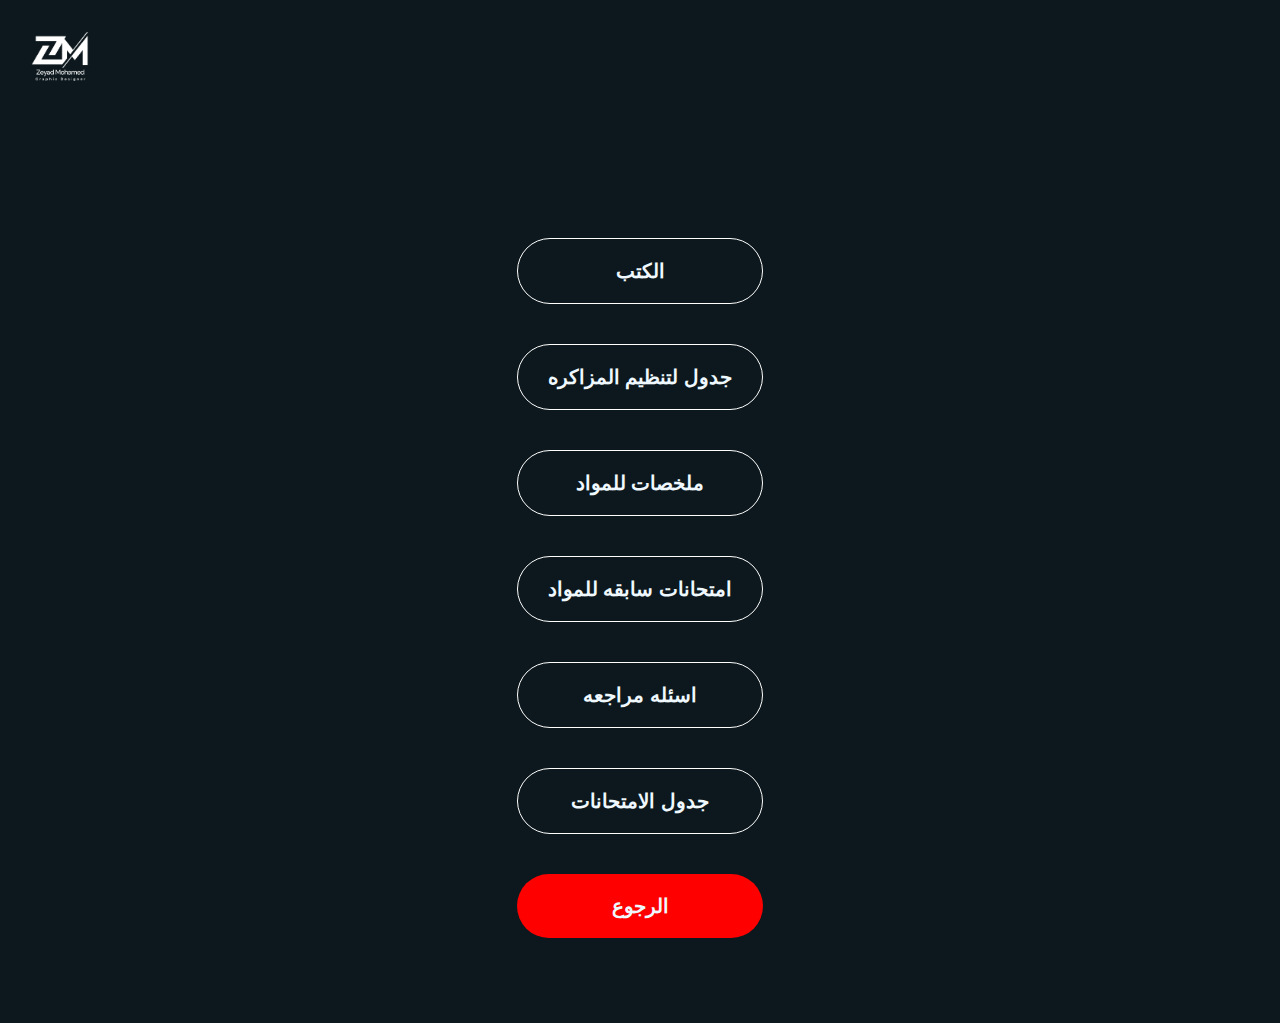
<file: Home.html>
<!DOCTYPE html>
<html lang="en">
<head>
    <meta charset="UTF-8">
    <meta name="viewport" content="width=device-width, initial-scale=1.0">
    <title>الحتويات</title>
    <link rel="stylesheet" href="designHome.css">
</head>
<body>
    <div class="logo">
        <a href="https://www.facebook.com/share/1BoRVLG28u/"><img src="itled-2.png"></a>
    </div>
    <div class="content">
        <div class="container1">
            <div class="button-groub">
                <a href="New_folder_books/bookx.html" class="animation-home2">الكتب</a>
                <a href="New_folder_taskx/addtask.html" class="animation-home3">جدول لتنظيم المزاكره</a>
                <a href="New folder_molaghes/Molakhes.html" class="animation-home4">ملخصات للمواد</a>
                <a href="New_folder_exam/exam.html" class="animation-home5">امتحانات سابقه للمواد</a>
                <a href="New_folder_ask/ask.html" class="animation-home6">اسئله مراجعه</a>
                <a href="امتحان.pdf" class="animation-home7">جدول الامتحانات</a>
                <a href="index.html" class="return">الرجوع</a>
            </div>
        </div>
    </div>
</body>
</html>
</file>
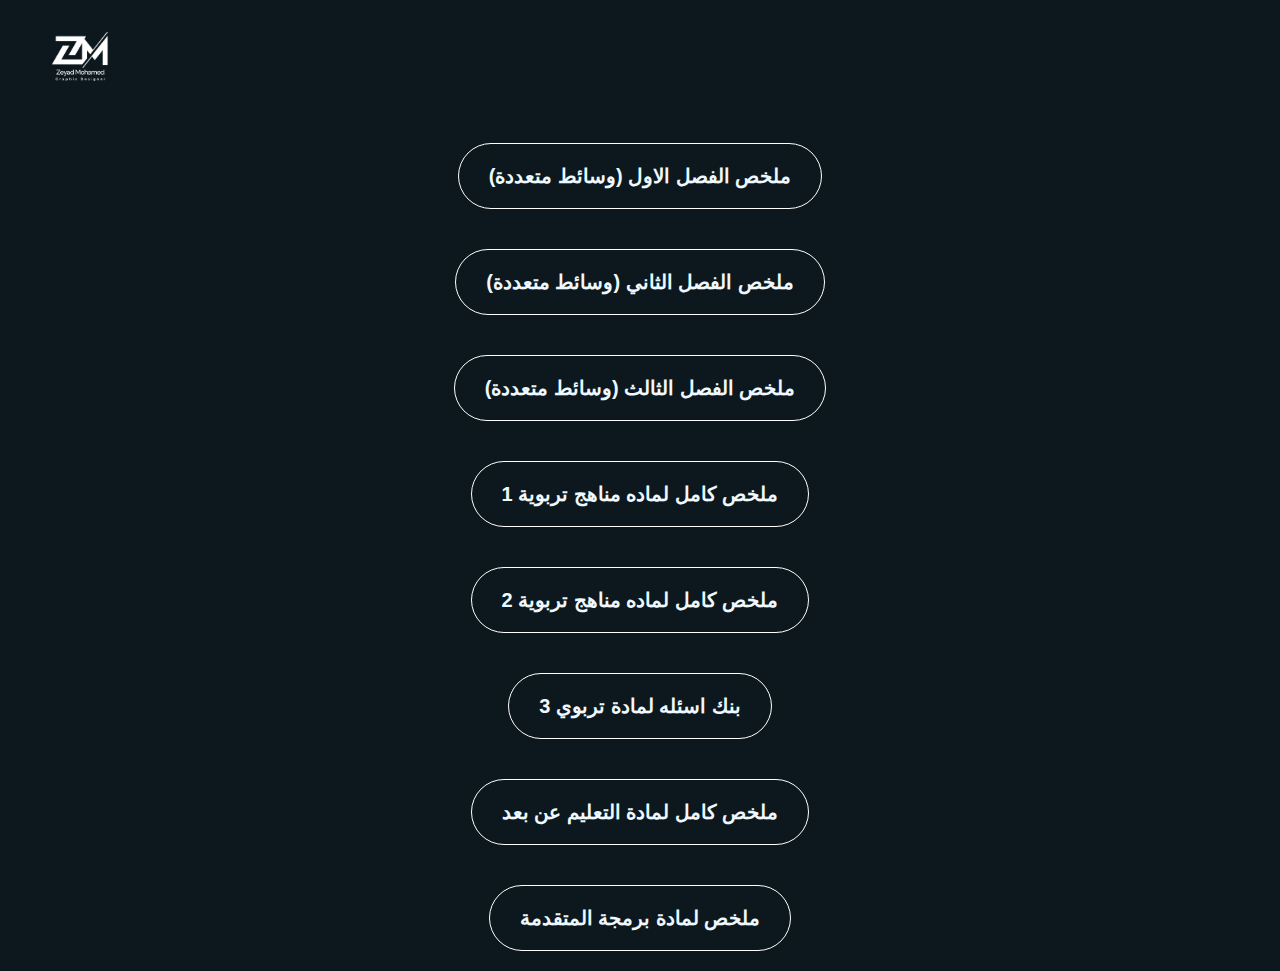
<file: New folder_molaghes/Molakhes.html>
<!DOCTYPE html>
<html lang="en">
<head>
    <meta charset="UTF-8">
    <meta name="viewport" content="width=device-width, initial-scale=1.0">
    <title>Document</title>
    <style>
        * {
            padding: 0;
            margin: 0;
            box-sizing: border-box;
        }
        body {
            background-color: #0c181d;
            margin: 0 20px;
        }
        .text_one {
            display: flex;
            justify-content: center;
            align-items: center;
            flex-direction: column;
            color: aliceblue;
        }
        .text_one p {
            color: aliceblue;
            font-family: 'Gill Sans', 'Gill Sans MT', Calibri, 'Trebuchet MS', sans-serif;
            font-family: 'Gill Sans', 'Gill Sans MT', Calibri, 'Trebuchet MS', sans-serif;
            font-size: 20px;
            font-weight: 900;
        }
        #button-groub a {
            margin: 20px 0;
            text-decoration: none;
            text-align: center;
            color: aliceblue;
            border: 1px solid #fff;
            padding: 20px 30px;
            border-radius: 35px;
            font-size: 20px;
            transition: 0.2s;
            font-weight: 900;
            font-family: 'Gill Sans', 'Gill Sans MT', Calibri, 'Trebuchet MS', sans-serif;
        }
        #button-groub a:hover {
            background-color: rgb(255, 255, 255);
            color: #001020;
            transform: scale(1.1);
        }
        .logo{
    margin: 15px;
}
.logo a img{
 width: 90px;
}
    </style>
</head>
<body>
     <div class="logo">
        <a href="https://www.facebook.com/share/1MPKHi6iq8/"><img src="itled-2.png"></a>
    </div>
    <div class="text_one" id="button-groub">
        <a href="https://drive.google.com/file/d/1LmJLEyw-7be6RxxASJrCN1neG049h0Ku/view?usp=sharing" class="animation-home1">ملخص الفصل الاول (وسائط متعددة)</a>
        <a href="https://drive.google.com/file/d/172sAT_K7lqKGkohgJW9E8ekVI-6Yh9h7/view?usp=sharing" class="animation-home1">ملخص الفصل الثاني (وسائط متعددة)</a>
        <a href="https://drive.google.com/file/d/1yKGYyNu7sPprJ6siSNokWRh0o6IWzklY/view?usp=sharing" class="animation-home1">ملخص الفصل الثالث (وسائط متعددة)</a>
        <a href="https://drive.google.com/file/d/1Pxn-qeRlGuBDwUnS1wDimGMJisgeemp8/view?usp=sharing" class="animation-home1">ملخص كامل لماده مناهج تربوية 1</a>
        <a href="https://drive.google.com/file/d/1zzPnSl8iHs_TQhaSCBEMU720RHuNomsM/view?usp=sharing" class="animation-home1">ملخص كامل لماده مناهج تربوية 2</a>
        <a href="https://drive.google.com/file/d/1RbmQC8LDxq0dkf_c7pwLM4szBsMl5nuH/view?usp=sharing" class="animation-home1">بنك اسئله لمادة تربوي 3</a>
        <a href="https://drive.google.com/file/d/14LDUZ_yU7NsCIGG942WCmrirRw-OfJZx/view?usp=sharing" class="animation-home1">ملخص كامل لمادة التعليم عن بعد</a>
        <a href="https://drive.google.com/file/d/1mXY3_vHe24bmFiArYXK_XfwsmD1NoKnc/view?usp=sharing" class="animation-home1">ملخص لمادة برمجة المتقدمة</a>
    </div>
</body>

</html>
</file>
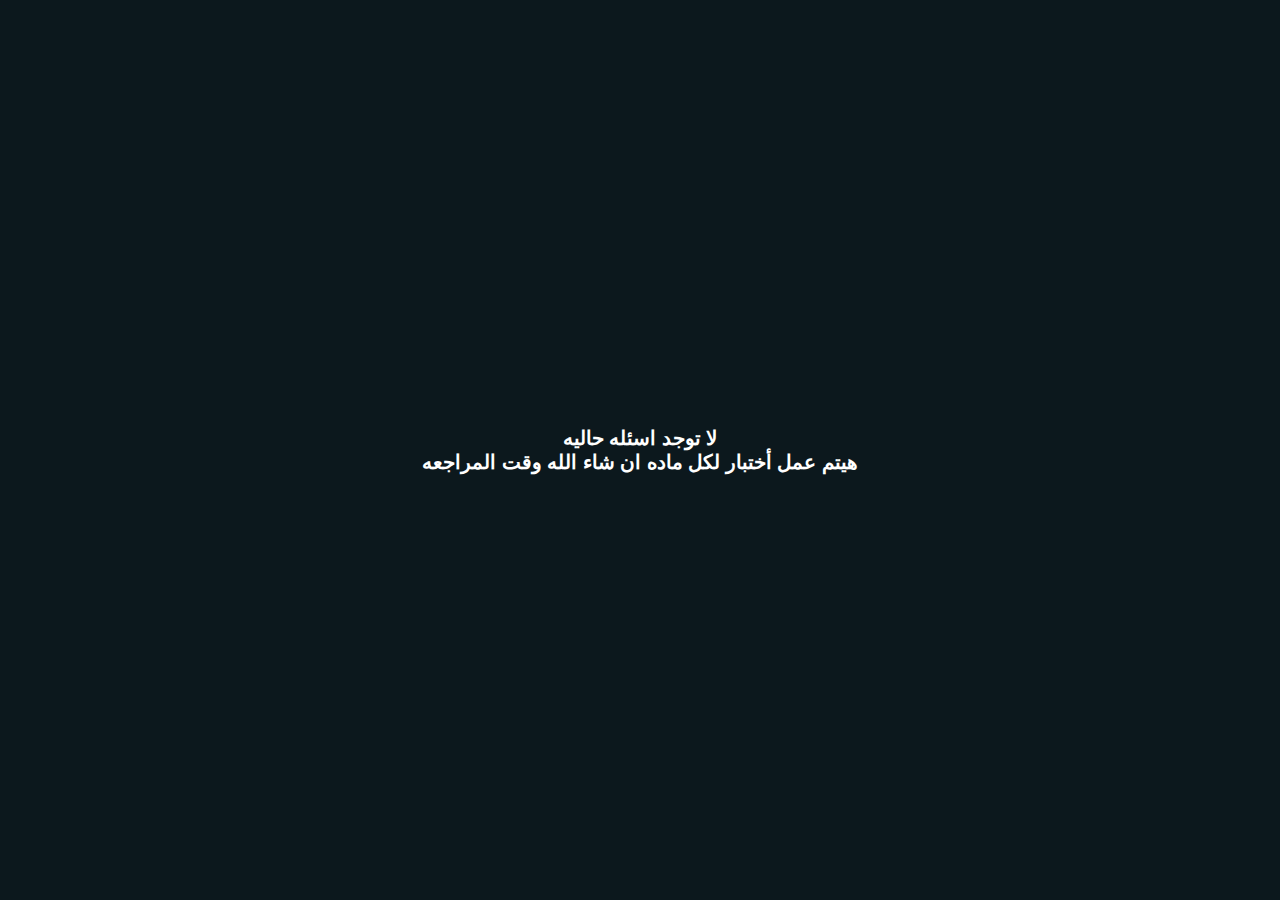
<file: New_folder_ask/ask.html>
<!DOCTYPE html>
<html lang="en">

<head>
    <meta charset="UTF-8">
    <meta name="viewport" content="width=device-width, initial-scale=1.0">
    <title>اسئله</title>
    <style>
        * {
            padding: 0;
            margin: 0;
            box-sizing: border-box;
        }

        .logo {
            margin: 15px;
        }

        .logo a img {
            width: 90px;
        }

        body {
            background-color: #0c181d;
            display: flex;
            justify-content: center;
            align-items: center;
            height: 100vh;
            padding: 10px;
        }

        p {
            color: rgb(255, 255, 255);
            font-family: 'Gill Sans', 'Gill Sans MT', Calibri, 'Trebuchet MS', sans-serif;
            font-size: 20px;
            font-weight: 900;
            text-align: center;
        }
    </style>
</head>

<body>
 
    <div class="container_ask">
        <p>لا توجد اسئله حاليه</p>
        <p>هيتم عمل أختبار لكل ماده ان شاء الله وقت المراجعه</p>
    </div>

</body>

</html>
</file>
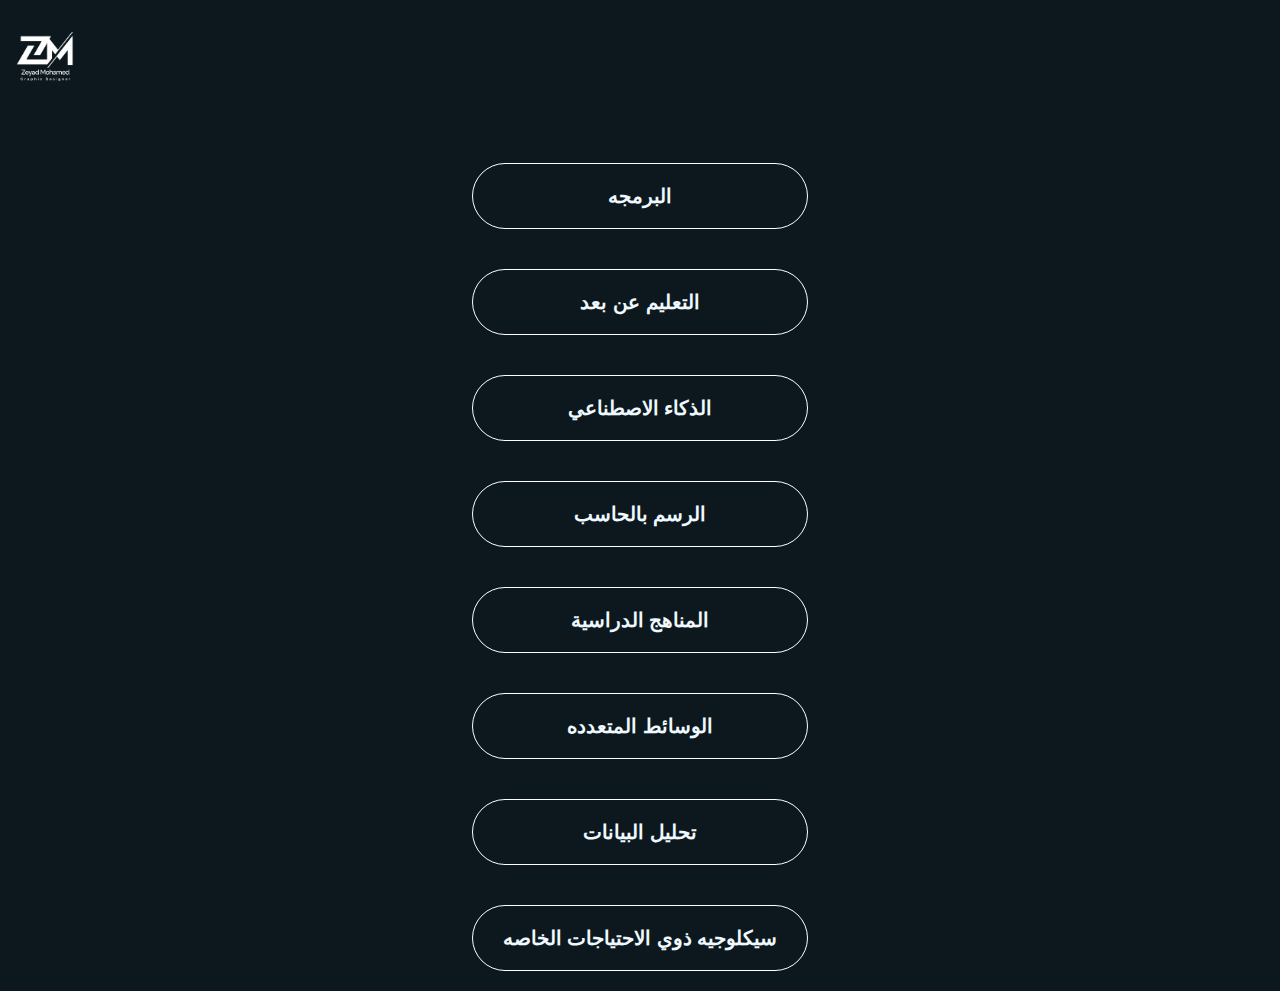
<file: New_folder_books/bookx.html>
<!DOCTYPE html>
<html lang="en">

<head>
    <meta charset="UTF-8">
    <meta name="viewport" content="width=device-width, initial-scale=1.0">
    <title>الكتب</title>
    <style>
        * {
            padding: 0;
            margin: 0;
            box-sizing: border-box;
        }

        .heading {
            background-color: #060d15;
            width: 100%;
            color: #fff;
            padding: 20px;
            text-align: right;
            font-family: 'Gill Sans', 'Gill Sans MT', Calibri, 'Trebuchet MS', sans-serif;
        }

        /*  */

        .logo {
            margin: 15px;
            width: 100%;
        }

        .logo a img {
            width: 90px;
            
        }

        body {
            display: flex;
            flex-direction: column;
            justify-content: center;
            align-items: center;
            min-height: 100vh;
            background-color: #0c181d;
        }

        .contanier_books {
            margin-top: 20px;
            display: inline-flex;
            flex-direction: column;
            text-align: center;
        }

        .contanier_books a {
            margin: 20px 0;
            text-decoration: none;
            text-align: center;
            color: aliceblue;
            /* background-color: rgb(0, 0, 255); */
            border: 1px solid #fff;
            padding: 20px 30px;
            border-radius: 35px;
            font-size: 20px;
            transition: 0.2s;
            font-weight: 900;
            font-family: 'Gill Sans', 'Gill Sans MT', Calibri, 'Trebuchet MS', sans-serif;
        }



        .contanier_books a:hover {
            background-color: rgb(255, 255, 255);
            color: #001020;
            transform: scale(1.1);
        }
    </style>
</head>

<body>
    <div class="logo">
        <a href="https://www.facebook.com/share/1MPKHi6iq8/"><img src="itled-2.png"></a>
    </div>
    <div class="contanier_books">
        <a href="https://drive.google.com/file/d/1saVb7PaMS76hto0viVFTJ3vfwYWyZ_zY/view?usp=drive_link">البرمجه</a>
        <a href="https://drive.google.com/file/d/1saVb7PaMS76hto0viVFTJ3vfwYWyZ_zY/view?usp=drive_link">التعليم عن
            بعد</a>
        <a href="https://drive.google.com/file/d/1REG2go88nqjjH6mZWJkQk6xDQfyZQpKB/view?usp=drive_link">الذكاء
            الاصطناعي</a>
        <a href="https://drive.google.com/file/d/1Nz-shRa0pe76pmQvBXxy6XOUe7AODDz-/view?usp=drive_link">الرسم
            بالحاسب</a>
        <a href="https://drive.google.com/file/d/1wuVJ5mZuzv_K6OpDpeGIzXLAEF_l-mG8/view?usp=drive_link">المناهج
            الدراسية</a>
        <a href="https://drive.google.com/file/d/19HLLk12C472C7IQh3uRkJi1kzyTKjslk/view?usp=drive_link">الوسائط
            المتعدده</a>
        <a href="https://drive.google.com/file/d/1YBAD-xobysqlguwauLNrhFex7v8wXITk/view?usp=drive_link">تحليل
            البيانات</a>
        <a href="https://drive.google.com/file/d/1ipOVTkuRyuB1dAhoYA2UmAxSCxuzUY2V/view?usp=drive_link">سيكلوجيه ذوي
            الاحتياجات الخاصه</a>
</body>


</html>
</file>
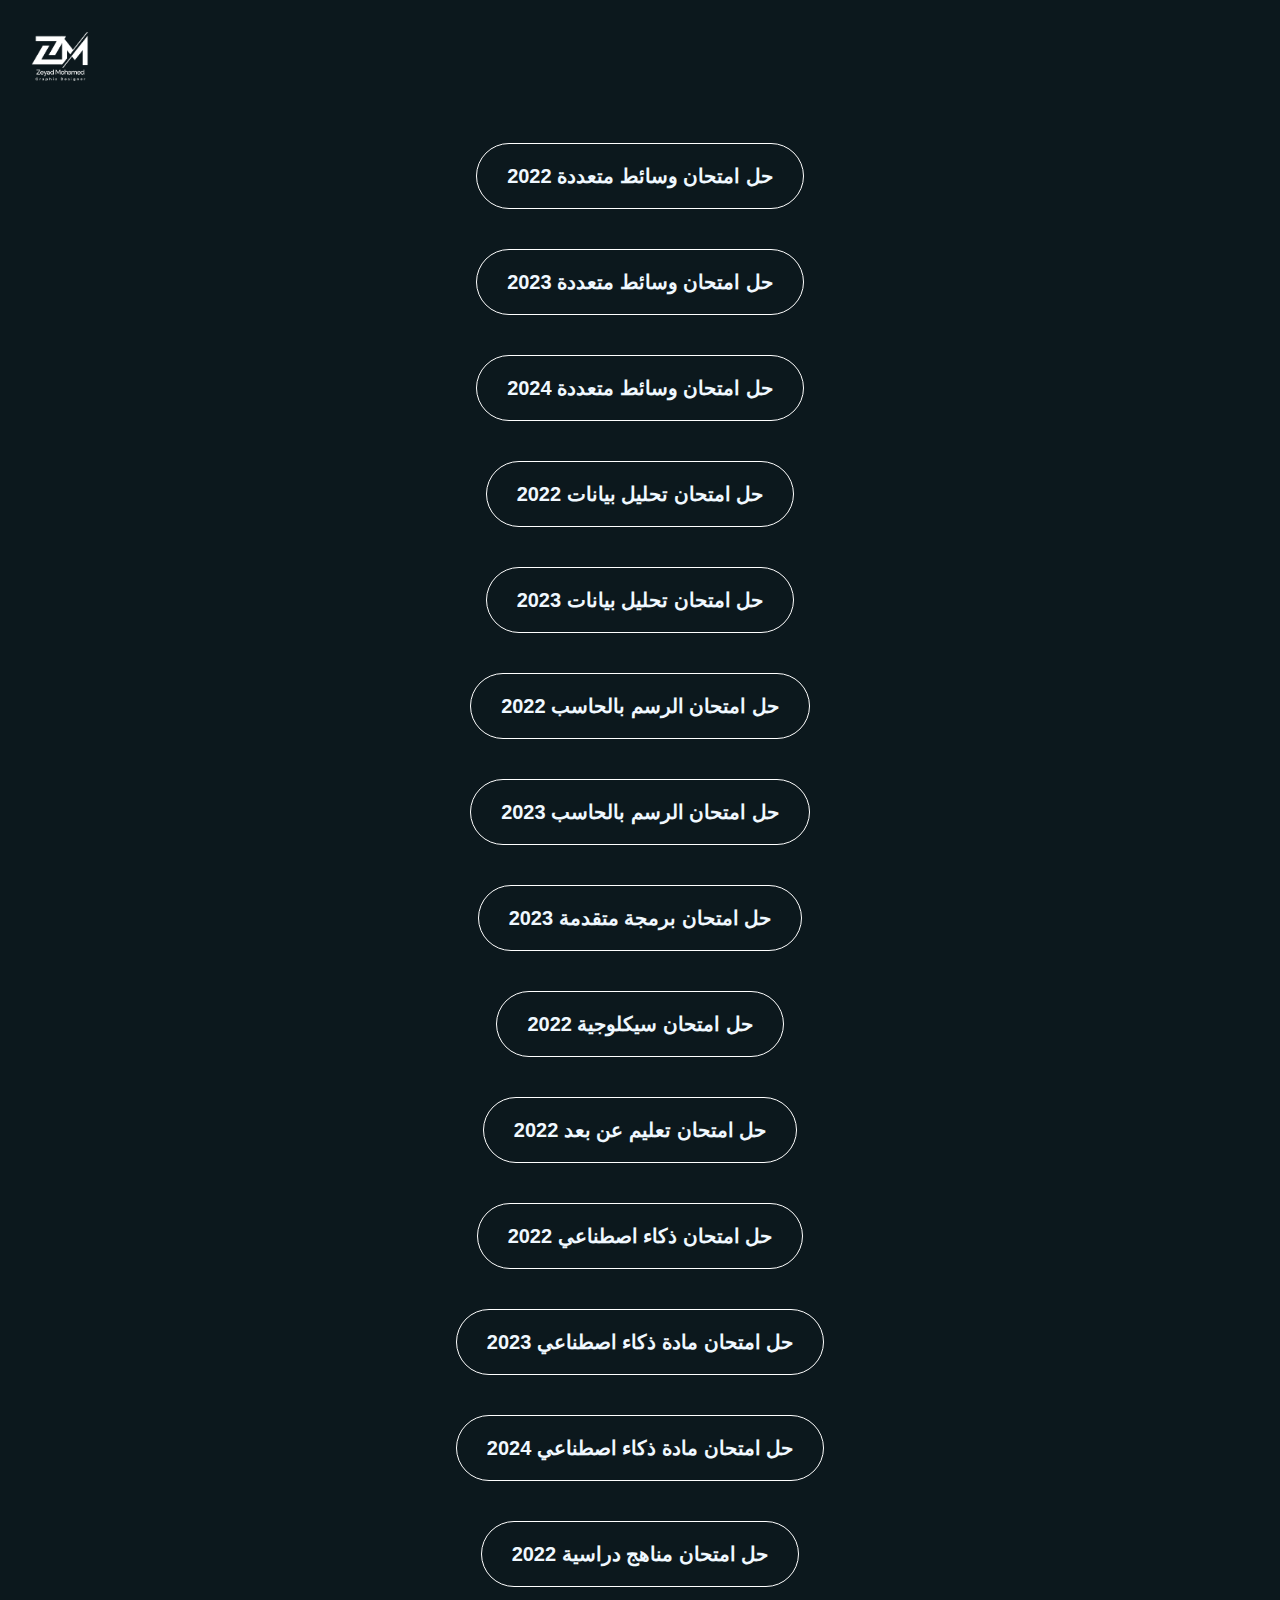
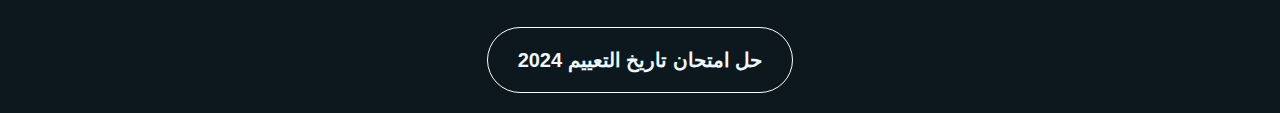
<file: New_folder_exam/exam.html>
<!DOCTYPE html>
<html lang="en">

<head>
    <meta charset="UTF-8">
    <meta name="viewport" content="width=device-width, initial-scale=1.0">
    <title>امتحانات سابقه للمواد</title>
    <style>
        * {
            padding: 0;
            margin: 0;
            box-sizing: border-box;
        }

        body {
            background-color: #0c181d;
            
        }

        .conainer_exam {
            display: flex;
            justify-content: center;
            align-items: center;
            flex-direction: column;
            text-align: center;
        }

        .conainer_exam a {
            margin: 20px 0;
            text-decoration: none;
            text-align: center;
            color: aliceblue;
            border: 1px solid #fff;
            padding: 20px 30px;
            border-radius: 35px;
            font-size: 20px;
            transition: 0.2s;
            font-weight: 900;
            font-family: 'Gill Sans', 'Gill Sans MT', Calibri, 'Trebuchet MS', sans-serif;
        }

        .conainer_exam a:hover {
            background-color: rgb(255, 255, 255);
            color: #001020;
            transform: scale(1.1);
        }

        .logo {
            margin: 15px;
        }

        .logo a img {
            width: 90px;
        }
    </style>
</head>

<body>
    <div class="logo">
        <a href="https://www.facebook.com/share/1MPKHi6iq8/"><img src="itled-2.png"></a>
    </div>
    <div class="conainer_exam">
        <a href="https://drive.google.com/file/d/1L3KOpQvku17fowNQY5BTi355dUQNPGgn/view?usp=drive_link">حل امتحان وسائط
            متعددة 2022</a>
        <a href="https://drive.google.com/file/d/1z2mZUUDfJZhspJNkJ5iBIyDzQr_jjgq7/view?usp=drive_link">حل امتحان وسائط
            متعددة 2023</a>
        <a href="https://drive.google.com/file/d/1cBGMgkueRE5BFZyCdqcM9skls7X9_3V7/view?usp=drive_link">حل امتحان وسائط
            متعددة 2024</a>
        <a href="https://drive.google.com/file/d/1MzwskNnH9vI-y-pNWoSM6npKP_fKsEDB/view?usp=drive_link">حل امتحان تحليل
            بيانات 2022</a>
        <a href="https://drive.google.com/file/d/1zEJER9cCPmVJkCXSP-6D9cy_Kasn-jJF/view?usp=drive_link">حل امتحان تحليل
            بيانات 2023</a>
        <a href="https://drive.google.com/file/d/18FjtHAkFxKifpzxRmG6665u8C86zWmjl/view?usp=drive_link">حل امتحان الرسم
            بالحاسب 2022</a>
        <a href="https://drive.google.com/file/d/1dyaqOh6Yx-ZMcLknZlOOqlJwFKI6daHM/view?usp=drive_link">حل امتحان الرسم
            بالحاسب 2023</a>
        <a href="https://drive.google.com/file/d/1tQix-00Ik6beT5tPAgYJoeiE0LkFmm9G/view?usp=drive_link">حل امتحان برمجة
            متقدمة 2023</a>
        <a href="https://drive.google.com/file/d/10tUQhg58ySiK2u9Bhkm2ULd8gWA0uDR3/view?usp=drive_link">حل امتحان
            سيكلوجية 2022</a>
        <a href="https://drive.google.com/file/d/1qvI0zx2lGiXWt9w3deJWUMiSJtVoXN9d/view?usp=drive_link">حل امتحان تعليم
            عن بعد 2022</a>
        <a href="https://drive.google.com/file/d/12b-RHcQZzfyt0sIoiJfoHxYqi1eTHLGy/view?usp=drive_link">حل امتحان ذكاء
            اصطناعي 2022</a>
        <a href="https://drive.google.com/file/d/1tfABej60vXU8hUAiXWYvqINFVQOV7bfc/view?usp=drive_link">حل امتحان مادة
            ذكاء اصطناعي 2023</a>
        <a href="https://drive.google.com/file/d/1suyVTMA7ulvYdSxdEVyoTe3arjtad-cM/view?usp=drive_link">حل امتحان مادة
            ذكاء اصطناعي 2024</a>
        <a href="https://drive.google.com/file/d/1cBvqVAtbqccMSjHnZhV0HeaZLLiDodhD/view?usp=drive_link">حل امتحان مناهج
            دراسية 2022</a>
        <a href="https://drive.google.com/file/d/1X1UG1k93B4bW41d28tzo_HQ1q7ZF2SKC/view?usp=drive_link">حل امتحان تاريخ
            التعييم 2024</a>
    </div>
</body>


</html>
</file>
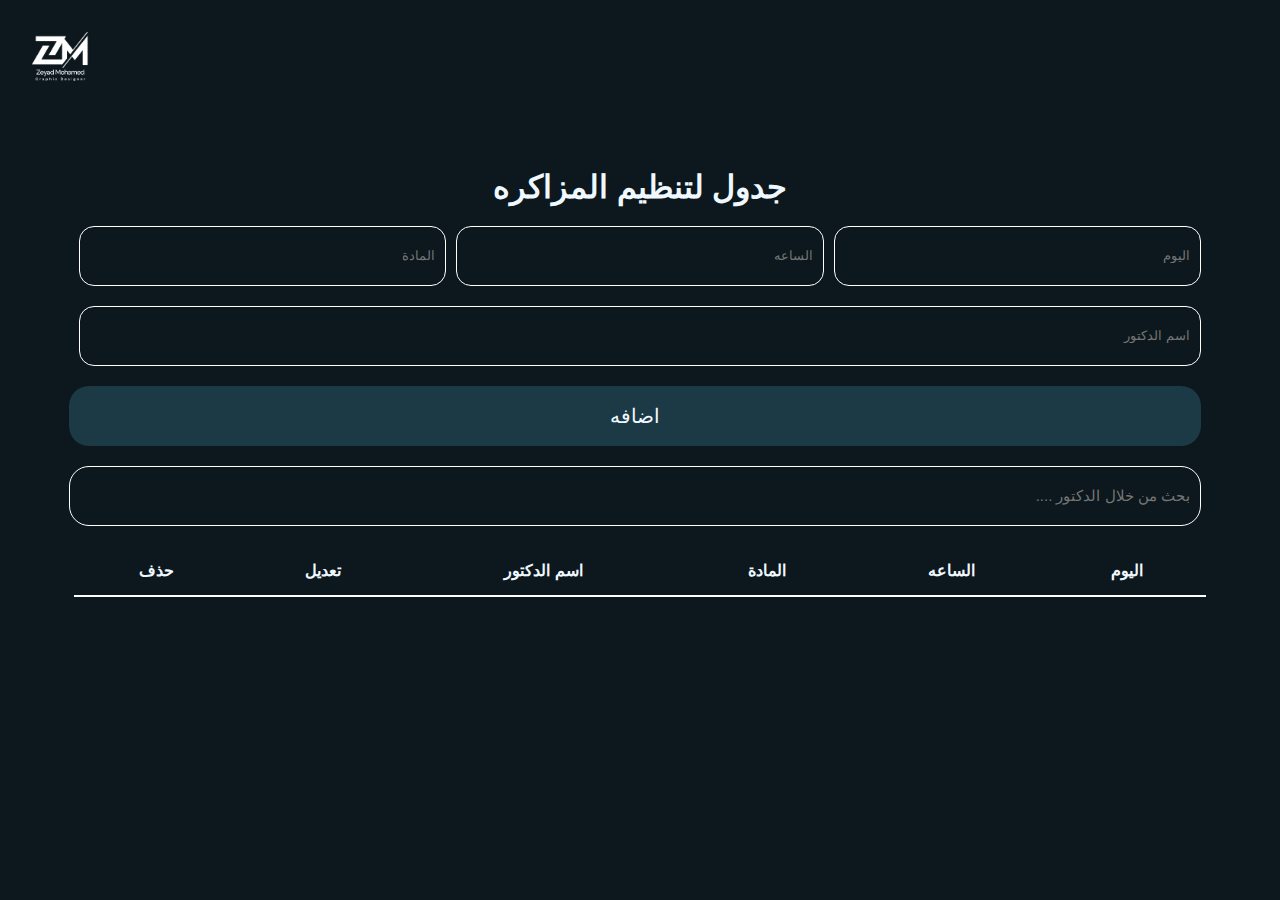
<file: New_folder_taskx/addtask.html>
<!DOCTYPE html>
<html lang="en">
<head>
    <meta charset="UTF-8">
    <meta name="viewport" content="width=device-width, initial-scale=1.0">
    <title>اضافه مهام التاسكات</title>
    <link rel="stylesheet" href="tasks.css">
</head>
<body>
    <div class="logo">
        <a href="https://www.facebook.com/share/1BoRVLG28u/"><img src="itled-2.png"></a>
    </div>
    <div dir="rtl" class="crud">
        <div class="head">
            <h1>جدول لتنظيم المزاكره</h1>
        </div>
        <div class="gruob">
            <div class="input-box">
                <input type="text" id="Name_subject" placeholder="اليوم">
                <input type="text" id="Name_Doctor" placeholder="الساعه">
                <input type="text" id="Name_task" placeholder="المادة">
            </div>
            <div class="input-box2">
                <input type="text" id="timeData" placeholder="اسم الدكتور">
            </div>
            <div class="button-create">
                <button class="btn" id="btnproduct">اضافه</button>
                <button class="btn" id="UpDate">تعديل</button>
                <input type="search" id="Search" onkeyup="Search()" placeholder="بحث من خلال الدكتور ....">
            </div>
        </div>
        <div id="deleteAll">
        </div>
        <div class="container">
            <table>
                <tr>
                    <th>اليوم</th>
                    <th>الساعه</th>
                    <th> المادة</th>
                    <th>اسم الدكتور</th>
                    <th>تعديل</th>
                    <th>حذف</th>
                </tr>
                <tbody id="show">
                    <!-- <tr>
                        <td>0</td>
                        <td>Zeyad</td>
                        <td>20</td>
                        <td>Mansoura</td>
                        <td>010123456789</td>
                        <td>25632145</td>
                        <td>Session</td>
                        <td><button id="Update">Update</button></td>
                        <td><button id="Delete">Delete</button></td>
                    </tr> -->
                </tbody>
            </table>
        </div>
    </div>
    <script src="main5task.js"></script>
</body>
</html>
</file>
<file: designHome.css>
*{
    padding: 0;
    margin: 0;
    box-sizing: border-box;
}
body{
    background: #0c181d;
}
.logo{
    margin: 15px;
}
.logo a img{
 width: 90px;
}
.heading a{
    color: #fff;
}
.heading{
    background-color: #060d15;
    padding: 20px;
    text-align: right;
    font-family: 'Gill Sans', 'Gill Sans MT', Calibri, 'Trebuchet MS', sans-serif;
}
.content{
    padding-top: 30px;
    display: flex;
    justify-content: center;
    align-items: center;
    min-height: 100vh;
}
.button-groub{
    display: inline-flex;
    flex-direction: column;
    padding: 0 10px;
}
.button-groub.button-groub a.return{
    font-weight: 900;
    background-color: red;
    border: none;
}
.button-groub.button-groub a.return:hover{
   color: #fff;
   border: 1px solid #fff;
}
.button-groub a{
    margin: 20px 0;
    text-decoration: none;
    text-align: center;
    color: aliceblue;
    border: 1px solid #fff;
    padding: 20px 30px;
    border-radius: 35px;
    font-size: 20px;
    transition: 0.2s;
    font-weight: 900;
    font-family: 'Gill Sans', 'Gill Sans MT', Calibri, 'Trebuchet MS', sans-serif;
}
.button-groub a:hover{
    background-color: rgb(255, 255, 255);
    color: #001020;
    transform: scale(1.1);
}
@keyframes homess{
    0%{
        opacity: 0;
        transform: translate(350px);
    }
    100%{
        opacity: 1;
        transform: translate(0);
    }
}
.animation-home1{
    animation: homess 0.3s linear forwards;
}
.animation-home2{
    animation: homess 0.5s linear forwards;
}
.animation-home3{
    animation: homess 0.7s linear forwards;
}
.animation-home4{
    animation: homess 0.9s linear forwards;
}
.animation-home5{
    animation: homess 1.1s linear forwards;
}
.animation-home6{
    animation: homess 1.3s linear forwards;
}
.animation-home7{
    animation: homess 1.6s linear forwards;
}
</file>
<file: New_folder_taskx/tasks.css>
*{
    padding: 0;
    margin: 0;
    box-sizing: border-box;
}
body{
    background-color:#0c181d;
}
  .logo {
            margin: 15px;
            width: 100%;
        }

        .logo a img {
            width: 90px;
            
        }
.crud {
    width: 90%;
    margin: 40px auto;
    padding: 10px;
}
.head {
    text-align: center;
    color: aliceblue;
    text-transform: uppercase;
    font-family: initial;
    font-family: 'Franklin Gothic Medium', 'Arial Narrow', Arial, sans-serif;
    margin: 10px 0;
}
.input-box,
.input-box2 {
    display: flex;
    width: 100%;
}
.input-box input,
.input-box2 input,
.Session input {
    font-family: 'Gill Sans', 'Gill Sans MT', Calibri, 'Trebuchet MS', sans-serif;
    width: 100%;
    border: 1px solid #ffffff;
    height: 60px;
    flex-wrap: wrap;
    margin: 10px 5px;
    color: aliceblue;
    background-color: transparent;
    border-radius: 15px;
    padding: 10px;
}
input:focus {
    outline: none;
    background-color: #0c181d;
    border: 3px solid #1a3c49;
    box-shadow: 0 0 15px #24273a;
    transform: scale(1);
}
.button-create .btn {
    margin: 10px 5px;
    width: 100%;
    height: 60px;
    border-radius: 20px;
    font-family:'Gill Sans', 'Gill Sans MT', Calibri, 'Trebuchet MS', sans-serif;
    font-size: 20px;
    background-color: #1c3946;
    border: none;
    color: aliceblue;
    cursor: pointer;
    transition: 0.3s;
}
.button-create .btn:hover {
    background-color: #13435b;
    letter-spacing: 1.5px;
}
.button-create .btn:active {
    background-color: #181717;
}
.button-create input {
    font-family:'Gill Sans', 'Gill Sans MT', Calibri, 'Trebuchet MS', sans-serif;
    margin: 10px 5px;
    width: 100%;
    height: 60px;
    font-size: 15px;
    color: aliceblue;
    background-color: transparent;
    border-radius: 20px;
    padding: 10px;
    border: 1px solid #ffffff;
}
.button-create input:focus{
    outline: none;
    background-color: #0c181d;
    border: 3px solid #1a3c49;
    box-shadow: 0 0 15px #24273a;
    transform: scale(1);
}
table {
    width: 100%;
    text-align: center;
    margin: 10px 0;
    color: aliceblue;
    padding: 5px 5px;
    border-collapse: collapse;
}
table #Delete {
    border-radius: 20px;
    font-family: 'Franklin Gothic Medium', 'Arial Narrow', Arial, sans-serif;
    background-color: transparent;
    border: 1px solid red;
    color: rgb(155, 24, 24);
    padding: 10px;
    cursor: pointer;
    transition: 0.3s;
    font-size: 16px;
}
table #Delete:hover {
    background-color: rgb(197, 38, 38);
    color: #fff;
}
table #Update {
    border-radius: 20px;
    font-family: 'Gill Sans', 'Gill Sans MT', Calibri, 'Trebuchet MS', sans-serif;
    background-color: transparent;
    border: 1px solid rgb(8, 186, 1);
    color: rgb(8, 186, 1);
    padding: 10px;
    cursor: pointer;
    transition: 0.3s;
    font-size: 16px;
}
table #Update:hover {
    background-color: rgb(45, 97, 8);
    color: rgb(246, 246, 246);
}
table th {
    border-bottom: 2px solid #fff;
    padding: 15px;
    text-transform: uppercase;
    font-family: 'Gill Sans', 'Gill Sans MT', Calibri, 'Trebuchet MS', sans-serif;
}
table td {
    border-bottom: 1px solid #fff;
    padding: 10px 8px;
    font-family: 'Gill Sans', 'Gill Sans MT', Calibri, 'Trebuchet MS', sans-serif;
    font-size: 16px;
}
tr:hover {
    background-color: #1a1a1a;
    cursor: pointer;
}
#UpDate {
    display: none;
    background-color: rgb(7, 72, 4);
    color: rgb(255, 255, 255);
}
#UpDate:hover {
    background-color: rgb(16, 149, 9);
}
#UpDate:active {
    background-color: #731818;
}
#deleteAll button {
    border-radius: 20px;
    font-family: 'Franklin Gothic Medium', 'Arial Narrow', Arial, sans-serif;
    background-color: rgb(255, 0, 0);
    color: #fff;
    border: none;
    padding: 10px;
    cursor: pointer;
    transition: 0.3s;
    font-size: 20px;
    height: 50px;
    width: 100%;
    transition: 0.2s;
    margin: 10px 4px;
}
#deleteAll button:hover {
    background-color: #450404;
}
@media(max-width:668px) {
    .gruob .input-box,
    .input-box2 {
        display: flex;
        flex-direction: column;
    }
    .container {
        overflow-x: scroll;

    }
    .container::-webkit-scrollbar{
        background-color: #441414;
        border-radius: 20px;
        height: 5px;
    }
    .container::-webkit-scrollbar-thumb{
        background-color: #ffffff;
        border-radius: 20px;
        cursor: pointer;
    }
    table th{
        padding: 10px 15px;
    }
    table td{
        border-bottom: 1px solid #fff;
        padding: 10px 8px;
        font-family: 'Gill Sans', 'Gill Sans MT', Calibri, 'Trebuchet MS', sans-serif;
        font-size: 16px;
    }
}
</file>
